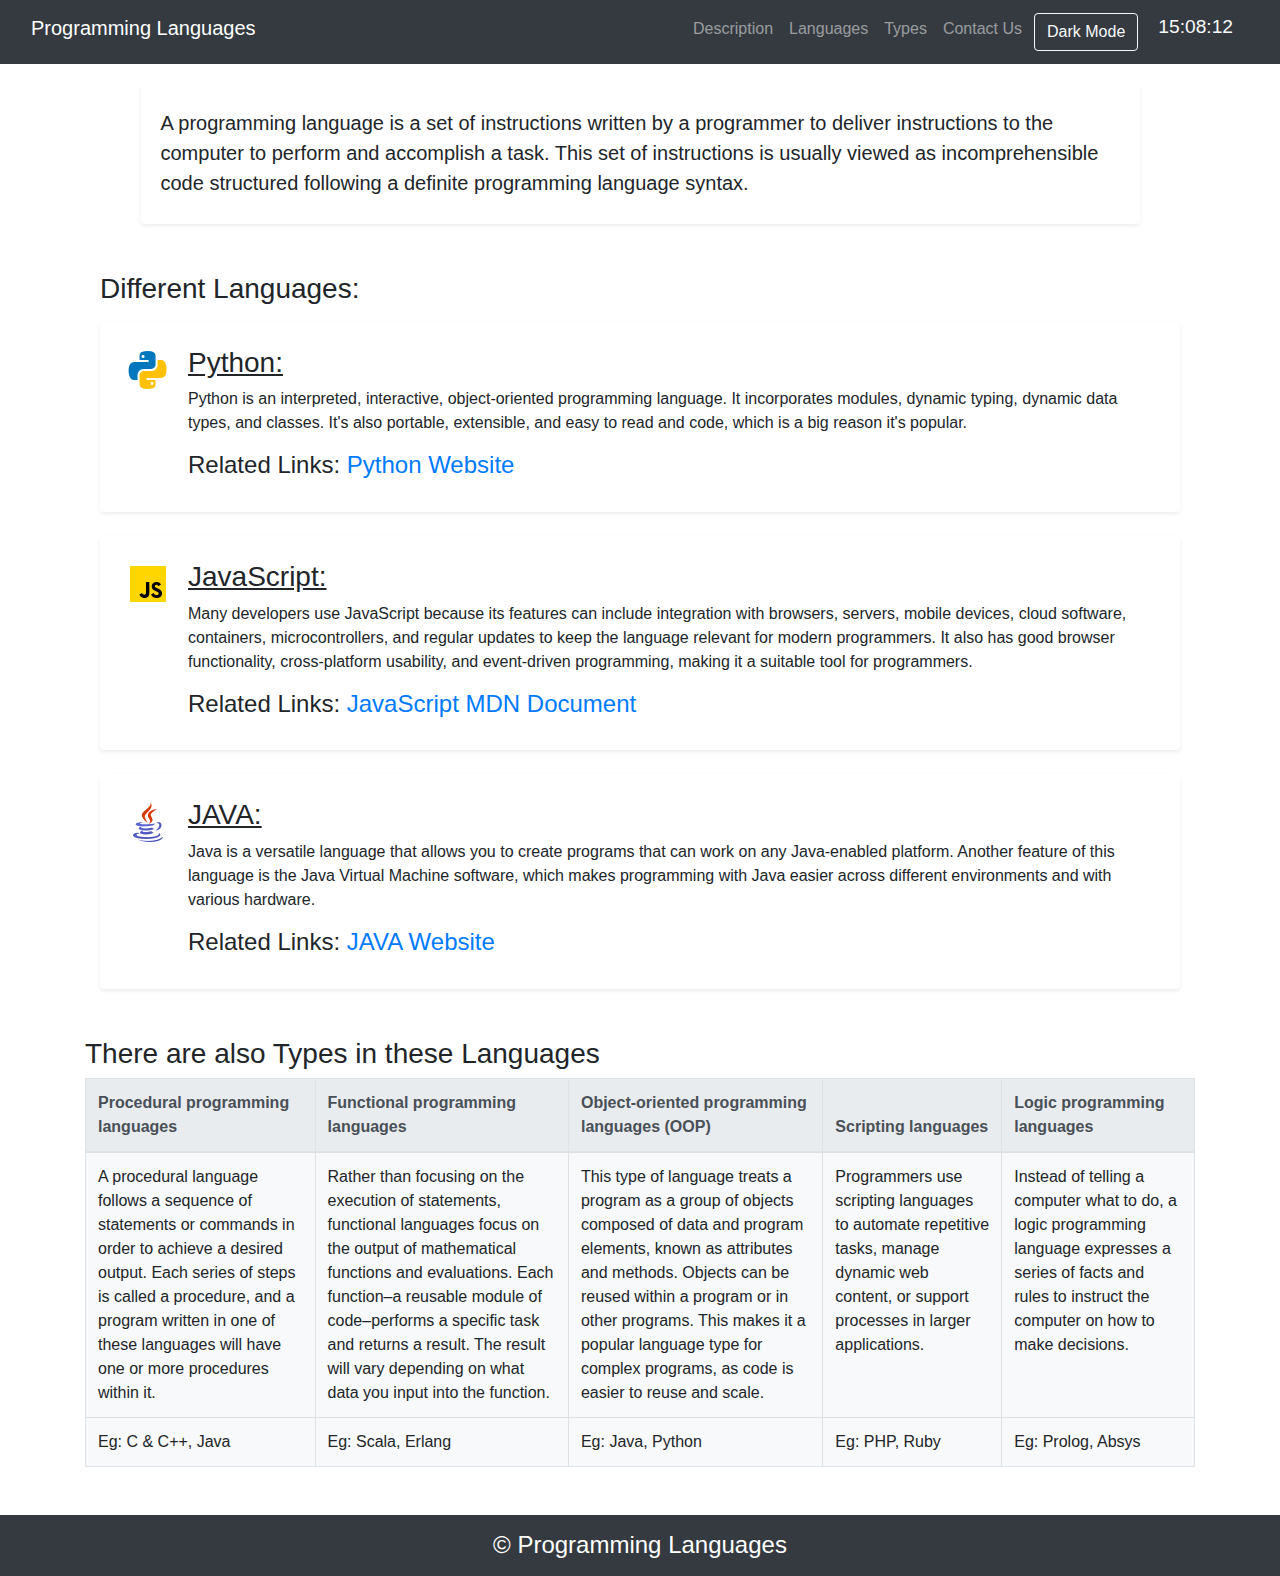
<file: index.html>
<!DOCTYPE html>
<html lang="en">

    <head>
        <meta charset="UTF-8">
        <meta name="viewport" content="width=device-width, initial-scale=1.0">
        <link rel="stylesheet" href="style.css">
        <link href="https://stackpath.bootstrapcdn.com/bootstrap/4.5.2/css/bootstrap.min.css" rel="stylesheet">
        <title>Programming Languages</title>
    </head>

    <body>
        <!-- Navbar Section -->
        <nav class="navbar hnf navbar-expand-lg navbar-dark navbar-custom fixed-top">
            <div class="container-fluid">
                <h1 class="navbar-brand">Programming Languages</h1>
                <button class="navbar-toggler" type="button" data-toggle="collapse" data-target="#navbarNav" aria-controls="navbarNav" aria-expanded="false" aria-label="Toggle navigation">
                    <span class="navbar-toggler-icon"></span>
                </button>                
                <div class="collapse navbar-collapse" id="navbarNav">
                    <ul class="navbar-nav ml-auto">
                        <li class="nav-item">
                            <a class="nav-link" href="#description">Description</a>
                        </li>
                        <li class="nav-item">
                            <a class="nav-link" href="#languages" data-toggle="scroll">Languages</a>
                        </li>
                        <li class="nav-item">
                            <a class="nav-link" href="#types" data-toggle="scroll">Types</a>
                        </li>
                        <li class="nav-item">
                            <a class="nav-link" href="./Form.html">Contact Us</a>
                        </li>
                        <li class="nav-item p-1">
                            <!-- Dark Mode Toggle Button -->
                            <button id="dark-mode-toggle" class="btn btn-outline-light">Dark Mode</button>
                        </li>
                        <li class="nav-item"></li>
                            <!-- Digital Clock -->
                            <span class="px-3 pt-1" id="digital-clock"></span>
                        </li>
                    </ul>
                </div>
            </div>
        </nav>

        <!-- Description Section -->
        <section id="description">
            <div class="container my-5 pt-3">
                <div class="description bg-white pt-4 rounded shadow-sm">
                    <p class="lead">A programming language is a set of instructions written by a programmer to deliver instructions to the computer to perform and accomplish a task. This set of instructions is usually viewed as incomprehensible code structured following a definite programming language syntax.</p>
                </div>
            </div>
        </section>

        <!-- Languages Section -->
        <section id="languages">
            <div class="container mb-5 languages" >
                <div class="container mb-5">
                    <h3 class="pb-2">Different Languages:</h3>
                    <ol class="list-unstyled">
                        <li class="mb-4">
                            <div class="media bg-white p-4 rounded shadow-sm">
                                <img class="logo mr-3" src="./images/icons8-python-48.png" alt="Python Logo">
                                <div class="media-body">
                                    <h3 class="mt-0"><u>Python:</u></h3>
                                    <p>Python is an interpreted, interactive, object-oriented programming language. It incorporates modules, dynamic typing, dynamic data types, and classes. It's also portable, extensible, and easy to read and code, which is a big reason it's popular.</p>
                                    <h4>Related Links: <a href="https://www.python.org/">Python Website</a></h4>
                                </div>
                            </div>
                        </li>
                        <li class="mb-4">
                            <div class="media bg-white p-4 rounded shadow-sm">
                                <img class="logo mr-3" src="./images/icons8-javascript-48.png" alt="JavaScript Logo">
                                <div class="media-body">
                                    <h3 class="mt-0"><u>JavaScript:</u></h3>
                                    <p>Many developers use JavaScript because its features can include integration with browsers, servers, mobile devices, cloud software, containers, microcontrollers, and regular updates to keep the language relevant for modern programmers. It also has good browser functionality, cross-platform usability, and event-driven programming, making it a suitable tool for programmers.</p>
                                    <h4>Related Links: <a href="https://developer.mozilla.org/en-US/docs/Web/JavaScript">JavaScript MDN Document</a></h4>
                                </div>
                            </div>
                        </li>
                        <li class="mb-4">
                            <div class="media bg-white p-4 rounded shadow-sm">
                                <img class="logo mr-3" src="images/icons8-java-logo-48.png" alt="JAVA Logo">
                                <div class="media-body">
                                    <h3 class="mt-0"><u>JAVA:</u></h3>
                                    <p>Java is a versatile language that allows you to create programs that can work on any Java-enabled platform. Another feature of this language is the Java Virtual Machine software, which makes programming with Java easier across different environments and with various hardware.</p>
                                    <h4>Related Links: <a href="https://www.java.com/en/">JAVA Website</a></h4>
                                </div>
                            </div>
                        </li>
                    </ol>
                </div>
            </section>
            
            <section id="types">
                <div class="container mb-5" >
                    <h3>There are also Types in these Languages</h3>
                    <table class="table table-bordered bg-light">
                        <thead class="thead-light">
                            <tr>
                                <th>Procedural programming languages</th>
                                <th>Functional programming languages</th>
                                <th>Object-oriented programming languages (OOP)</th>
                                <th>Scripting languages</th>
                                <th>Logic programming languages</th>
                            </tr>
                        </thead>
                        <tbody>
                            <tr>
                                <td>A procedural language follows a sequence of statements or commands in order to achieve a desired output. Each series of steps is called a procedure, and a program written in one of these languages will have one or more procedures within it.</td>
                                <td>Rather than focusing on the execution of statements, functional languages focus on the output of mathematical functions and evaluations. Each function–a reusable module of code–performs a specific task and returns a result. The result will vary depending on what data you input into the function.</td>
                                <td>This type of language treats a program as a group of objects composed of data and program elements, known as attributes and methods. Objects can be reused within a program or in other programs. This makes it a popular language type for complex programs, as code is easier to reuse and scale.</td>
                                <td>Programmers use scripting languages to automate repetitive tasks, manage dynamic web content, or support processes in larger applications.</td>
                                <td>Instead of telling a computer what to do, a logic programming language expresses a series of facts and rules to instruct the computer on how to make decisions.</td>
                            </tr>
                            <tr>
                                <td>Eg: C & C++, Java</td>
                                <td>Eg: Scala, Erlang</td>
                                <td>Eg: Java, Python</td>
                                <td>Eg: PHP, Ruby</td>
                                <td>Eg: Prolog, Absys</td>
                            </tr>
                        </tbody>
                    </table>
                </div>
            </section>
        </div>

        <!-- Footer Section -->
        <footer class="bg-dark text-white py-2" id="footer">
            <div class="container text-center">
                <h4 class="mt-2">© Programming Languages</h4>
            </div>
        </footer>

        <!-- JavaScript -->
        <script src="https://code.jquery.com/jquery-3.5.1.slim.min.js"></script>
        <script src="https://cdn.jsdelivr.net/npm/@popperjs/core@2.9.3/dist/umd/popper.min.js"></script>
        <script src="https://stackpath.bootstrapcdn.com/bootstrap/4.5.2/js/bootstrap.min.js"></script>
        <script src="./index.js"></script>
    </body>

</html>
</file>
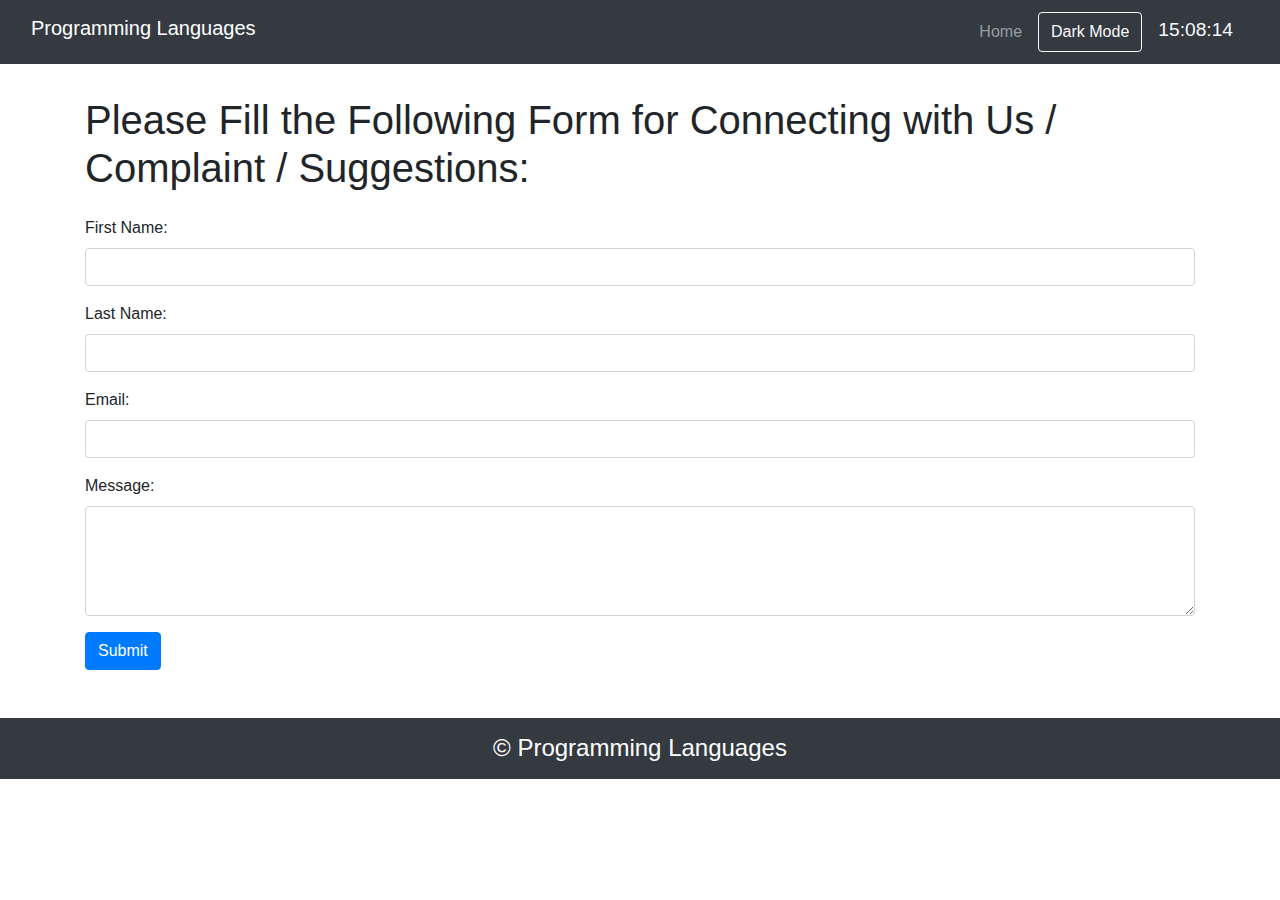
<file: Form.html>
<!DOCTYPE html>
<html lang="en">
<head>
    <meta charset="UTF-8">
    <meta name="viewport" content="width=device-width, initial-scale=1.0">
    <link rel="stylesheet" href="./style.css">
    <link href="https://stackpath.bootstrapcdn.com/bootstrap/4.5.2/css/bootstrap.min.css" rel="stylesheet">
    <title>Programming Languages - Contact Us</title>
</head>
<body>
    <!-- Navbar Section -->
    <nav class="navbar navbar-expand-lg navbar-dark navbar-custom fixed-top">
        <div class="container-fluid">
            <h1 class="navbar-brand">Programming Languages</h1>
            <button class="navbar-toggler" type="button" data-toggle="collapse" data-target="#navbarNav" aria-controls="navbarNav" aria-expanded="false" aria-label="Toggle navigation">
                <span class="navbar-toggler-icon"></span>
            </button>            
            <div class="collapse navbar-collapse" id="navbarNav">
                <ul class="navbar-nav ml-auto">
                    <li class="nav-item">
                        <a class="nav-link" href="./index.html">Home</a>
                    </li>
                    <li class="nav-item p-1"></li>
                        <button id="dark-mode-toggle" class="btn btn-outline-light">Dark Mode</button>
                    </li>
                    <li class="nav-item"></li>
                        <span class="px-3 pt-1" id="digital-clock"></span>
                    </li>
                </ul>
            </div>
        </div>
    </nav>

    <div class="container mt-5 py-5" style="margin-top: 100px;">
        <h1 class="mb-4">Please Fill the Following Form for Connecting with Us / Complaint / Suggestions:</h1>
        <div class="form-container">
            <form id="contactForm">
                <div class="form-group">
                    <label for="firstname">First Name:</label>
                    <input type="text" class="form-control" id="firstname" name="firstname" required>
                </div>
                
                <div class="form-group">
                    <label for="lastname">Last Name:</label>
                    <input type="text" class="form-control" id="lastname" name="lastname" required>
                </div>
                
                <div class="form-group">
                    <label for="email">Email:</label>
                    <input type="email" class="form-control" id="email" name="email" required>
                </div>
                
                <div class="form-group">
                    <label for="message">Message:</label>
                    <textarea class="form-control" id="message" name="message" rows="4" required></textarea>
                </div>
                
                <button type="submit" class="btn btn-primary">Submit</button>
            </form>
        </div>
    </div>

    <footer class="bg-dark text-white py-2" id="footer">
        <div class="container text-center">
            <h4 class="mt-2">© Programming Languages</h4>
        </div>
    </footer>

    <!-- Success Dialog -->
    <div class="modal fade" id="successModal" tabindex="-1" role="dialog" aria-labelledby="successModalLabel" aria-hidden="true">
        <div class="modal-dialog" role="document">
            <div class="modal-content">
                <div class="modal-header">
                    <h5 class="modal-title" id="successModalLabel">Success</h5>
                    <button type="button" class="close" data-dismiss="modal" aria-label="Close">
                        <span aria-hidden="true">&times;</span>
                    </button>
                </div>
                <div class="modal-body">
                    Your message has been successfully submitted!
                </div>
                <div class="modal-footer">
                    <button type="button" class="btn btn-secondary" data-dismiss="modal">Close</button>
                </div>
            </div>
        </div>
    </div>

    <script src="https://code.jquery.com/jquery-3.5.1.slim.min.js"></script>
    <script src="https://cdn.jsdelivr.net/npm/@popperjs/core@2.9.3/dist/umd/popper.min.js"></script>
    <script src="https://stackpath.bootstrapcdn.com/bootstrap/4.5.2/js/bootstrap.min.js"></script>
    <script src="./index.js"></script>
</body>
</html>
</file>
<file: style.css>
/* Variables for Light and Dark Mode */
:root {
    --light-bg-color: #fff;
    --light-text-color: #343a40;
    --dark-bg-color: #2e2e2e; /* Dark gray background */
    --dark-text-color: #e0e0e0;
    --dark-navbar-footer-color: #1a1a1a; /* Darker gray for navbar and footer */
    --dark-table-header-color: #3b3b3b; /* Darker header color for table */
    --dark-table-border-color: #555555;
}

body {
    scroll-behavior: smooth;
    background-color: var(--light-bg-color);
    color: var(--light-text-color);
    transition: background-color 0.3s, color 0.3s;
}

.navbar-custom {
    background-color: #343a40; /* Darker background */
    transition: background-color 0.3s;
}

.navbar-custom .nav-link {
    color: #f8f9fa;
    transition: color 0.3s;
}

.navbar-custom .nav-link:hover {
    color: #ffc107;
}

.active-nav {
    border-bottom: 2px solid #ffc107;
}

.description {
    max-width: 90%;
    margin: 20px auto; 
    padding: 10px 20px;
    font-size: large;
    background-color: #fff;
    border-radius: 5px;
    box-shadow: 0 2px 4px rgba(0, 0, 0, 0.1);
}

/* Clock Styling */
#digital-clock {
    font-size: 1.2rem;
    color: #f8f9fa;
}

.dark-mode {
    background-color: var(--dark-bg-color) !important;
    color: var(--dark-text-color) !important;
}

.dark-mode .navbar-custom {
    background-color: var(--dark-navbar-footer-color) !important;
}

.dark-mode footer {
    background-color: var(--dark-navbar-footer-color) !important;
    color: var(--dark-text-color) !important;
}

.dark-mode .card, 
.dark-mode .media, 
.dark-mode .media-body {
    background-color: var(--dark-navbar-footer-color) !important;
    color: var(--dark-text-color) !important;
}

.dark-mode .description {
    background-color: var(--dark-navbar-footer-color) !important;
    color: var(--dark-text-color) !important;
}

/* Dark Mode Styles */
body.dark-mode .table {
    background-color: #2a2a2a; /* Dark gray background for tables in dark mode */
    color: #e0e0e0;            /* Light text color for tables in dark mode */
}

body.dark-mode .table th {
    background-color: #343a40; /* Darker gray background for table headers */
    color: #ffffff;            /* White text for headers */
}

body.dark-mode .table tbody{
    background-color: #3a3a3a; /* Slightly lighter gray for hovered rows */
}

.modal-content {
    background-color: #ffffff; /* Default modal background */
    color: #343a40; /* Default text color */
}

.dark-mode .modal-content {
    background-color: #495057; /* Dark modal background */
    color: #f8f9fa; /* Light text for dark mode */
}

.dark-mode .modal-header {
    border-bottom: 1px solid #6c757d; /* Darker border for header */
}

.dark-mode .modal-footer {
    border-top: 1px solid #6c757d; /* Darker border for footer */
}

input, textarea {
    transition: background-color 0.5s, color 0.5s; /* Smooth transition */
}

.dark-mode input, .dark-mode textarea {
    background-color: #495057; /* Darker background for input */
    color: #f8f9fa; /* Light text color */
    border: 1px solid #6c757d; /* Darker border */
}

.dark-mode input:focus, .dark-mode textarea:focus {
    background-color: #6c757d; /* Focused background for input */
    color: #f8f9fa; /* Light text color */
    border-color: #ffc107; /* Highlight border color */
    box-shadow: 0 0 5px rgba(255, 193, 7, 0.5); /* Highlight shadow */
}
</file>
